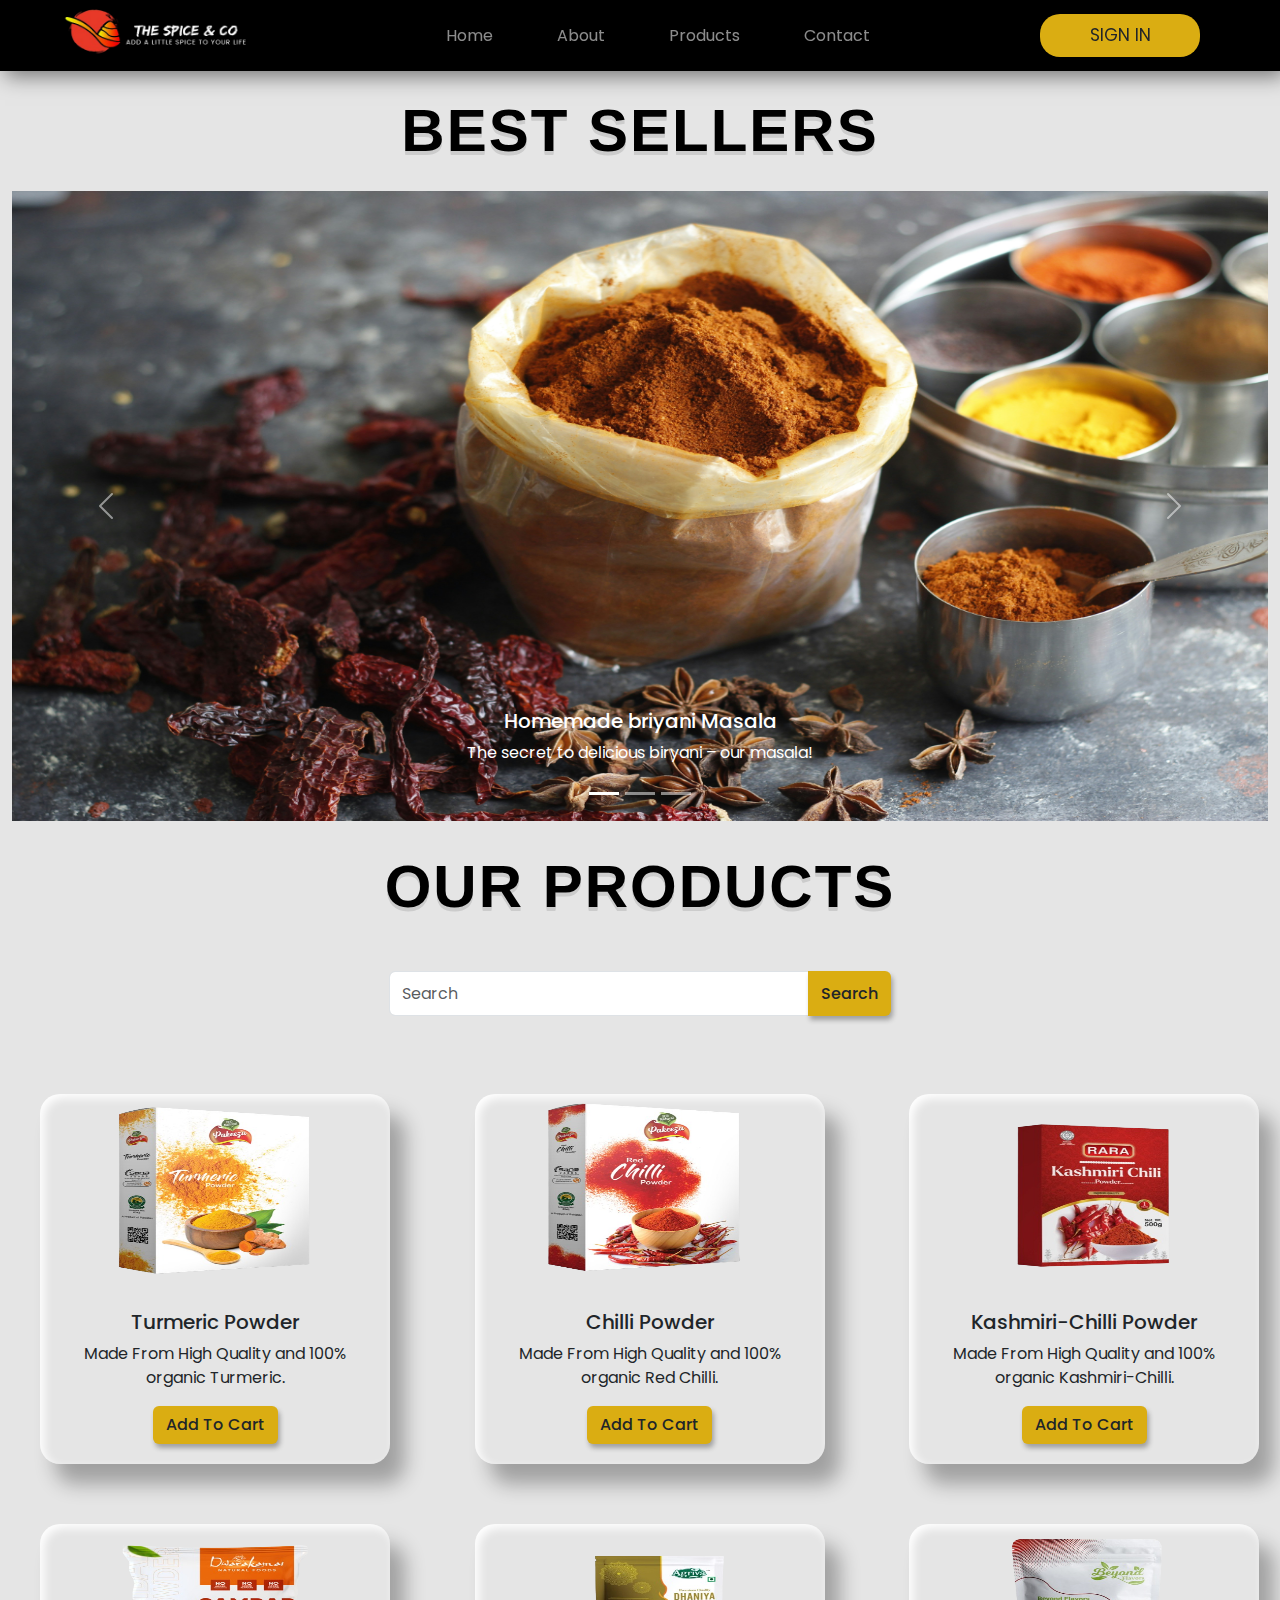
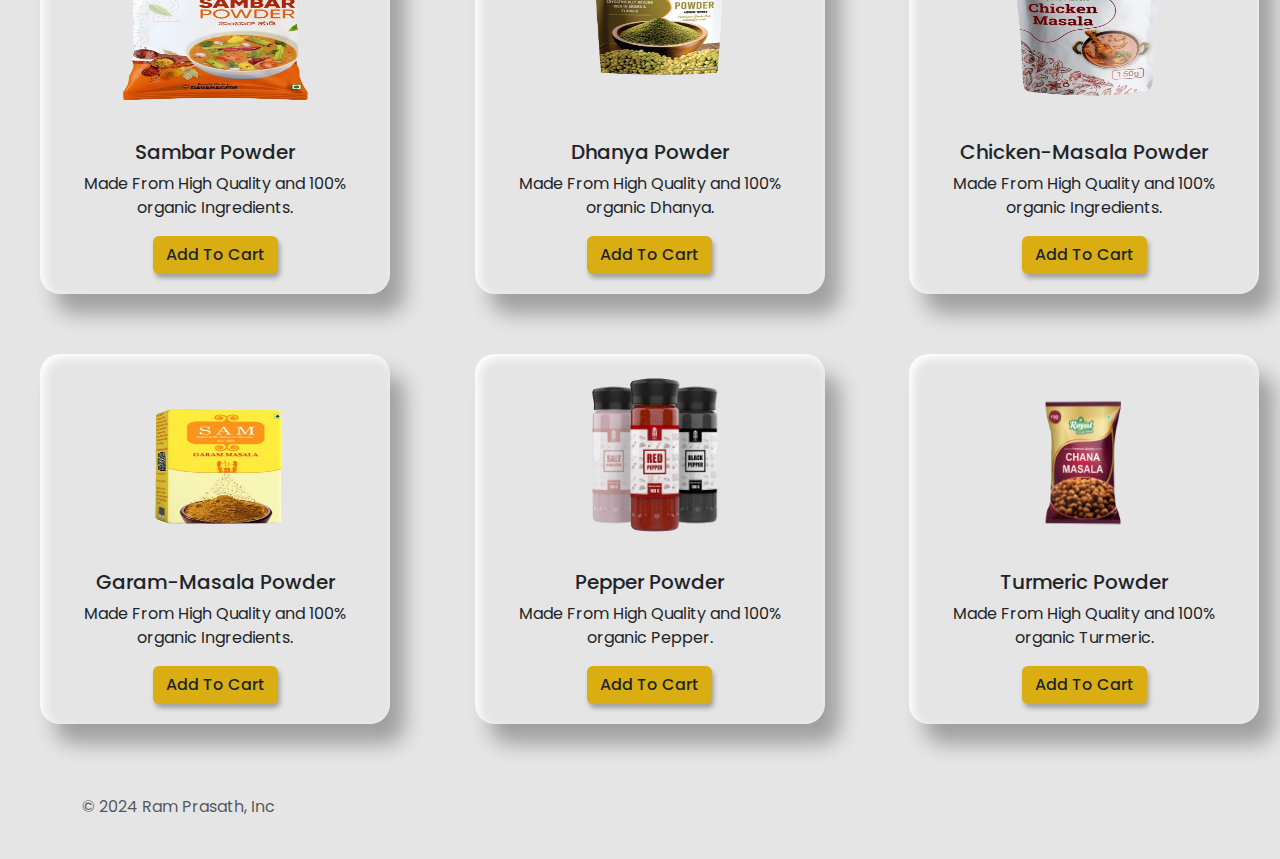
<file: product.html>
<!DOCTYPE html>
<html lang="en">
  <head>
    <meta charset="UTF-8" />
    <meta name="viewport" content="width=device-width, initial-scale=1.0" />
    <link
      href="https://cdn.jsdelivr.net/npm/bootstrap@5.3.2/dist/css/bootstrap.min.css"
      rel="stylesheet"
    />
    <!-- <link rel="stylesheet" href="css/index_style.css"> -->
    <link rel="stylesheet" href="css/product_style.css" />

    <title>The Spice & Co</title>
    <link rel="icon" href="images/logo1.PNG" />
  </head>
  <body>
    <!-- navbar starts -->

    <nav class="navbar navbar-expand-lg navbar-dark bg-dark" id="navbar">
      <div class="container-fluid my-0 p-0">
        <!-- <a class="navbar-brand" href="#">SPICES</a> -->
        <a href="index.html" class="navbar-brand">
          <img
            src="images/logo_nobg.png "
            alt="The spice & co"
            width="200"
            height="70"
          />
        </a>
        <button
          class="navbar-toggler"
          type="button"
          data-bs-toggle="collapse"
          data-bs-target="#navbarSupportedContent"
          aria-expanded="false"
        >
          <span class="navbar-toggler-icon"></span>
        </button>
        <div class="collapse navbar-collapse" id="navbarSupportedContent">
          <ul class="navbar-nav mx-auto">
            <li class="nav-item">
              <a class="nav-link px-4 mx-2" href="index.html">Home</a>
            </li>
            <li class="nav-item">
              <a class="nav-link px-4 mx-2" href="index.html">About</a>
            </li>

            <li class="nav-item">
              <a class="nav-link px-4 mx-2" href="#product">Products</a>
            </li>

            <li class="nav-item">
              <a class="nav-link px-4 mx-2" href="index.html">Contact</a>
            </li>
          </ul>
          <button type="button" class="btn p-2 my-lg-0 my-3" id="button">
            SIGN IN
          </button>
        </div>
      </div>
    </nav>

    <!-- navbar ends -->

    <!-- product starts -->

    <div id="pro_div">
      <h1 class="text my-4">BEST SELLERS</h1>
      <!-- carosuel starts -->
      <div class="container-fluid w-80">
        <div id="carouselExampleCaptions" class="carousel slide">
          <div class="carousel-indicators">
            <button
              type="button"
              data-bs-target="#carouselExampleCaptions"
              data-bs-slide-to="0"
              class="active"
              aria-current="true"
              aria-label="Slide 1"
            ></button>
            <button
              type="button"
              data-bs-target="#carouselExampleCaptions"
              data-bs-slide-to="1"
              aria-label="Slide 2"
            ></button>
            <button
              type="button"
              data-bs-target="#carouselExampleCaptions"
              data-bs-slide-to="2"
              aria-label="Slide 3"
            ></button>
          </div>
          <div class="carousel-inner">
            <div class="carousel-item active">
              <img src="images/masala.jpg" class="d-block w-100" alt="..." />
              <div class="carousel-caption d-none d-md-block">
                <h5>Homemade briyani Masala</h5>
                <p>The secret to delicious biryani – our masala!</p>
              </div>
            </div>
            <div class="carousel-item">
              <img src="images/chilli.jpg" class="d-block w-100" alt="..." />
              <div class="carousel-caption d-none d-md-block">
                <h5>Chilli Powder</h5>
                <p>Reliving the traditional way of making chilli powder.</p>
              </div>
            </div>
            <div class="carousel-item">
              <img src="images/turmeric.jpeg" class="d-block w-100" alt="..." />
              <div class="carousel-caption d-none d-md-block">
                <h5>Turmeric Powder</h5>
                <p>
                  Some representative placeholder content for the third slide.
                </p>
              </div>
            </div>
          </div>
          <button
            class="carousel-control-prev"
            type="button"
            data-bs-target="#carouselExampleCaptions"
            data-bs-slide="prev"
          >
            <span class="carousel-control-prev-icon" aria-hidden="true"></span>
            <span class="visually-hidden">Previous</span>
          </button>
          <button
            class="carousel-control-next"
            type="button"
            data-bs-target="#carouselExampleCaptions"
            data-bs-slide="next"
          >
            <span class="carousel-control-next-icon" aria-hidden="true"></span>
            <span class="visually-hidden">Next</span>
          </button>
        </div>
      </div>
      <!-- carousel ends -->
    </div>
    <!-- Product starts -->
    <section id="product">
      <div class="container-fluid">
        <h1 class="text-center">OUR PRODUCTS</h1>
        <div class="input-group mx-auto blo text-center my-5">
          <input type="text" class="form-control" placeholder="Search" />
          <button class="btn signin">Search</button>
        </div>
      </div>

      <div class="row">
        <div class="col-lg-4 col-md-4 col-12">
          <div class="card">
            <img
              src="images/turmeric_powder1_nobg.png"
              class="card-img-top"
              alt="turmeric powder"
            />
            <div class="card-body text-center">
              <h5 class="card-title">Turmeric Powder</h5>
              <p class="card-text">
                Made From High Quality and 100% organic Turmeric.
              </p>
              <a href="#" class="btn signin">Add To Cart</a>
            </div>
          </div>
        </div>
        <div class="col-lg-4 col-md-4 col-12">
          <div class="card">
            <img
              src="images/chilli_powder1_nobg.png"
              class="card-img-top"
              alt="turmeric powder"
            />
            <div class="card-body text-center">
              <h5 class="card-title">Chilli Powder</h5>
              <p class="card-text">
                Made From High Quality and 100% organic Red Chilli.
              </p>
              <a href="#" class="btn signin">Add To Cart</a>
            </div>
          </div>
        </div>
        <div class="col-lg-4 col-md-4 col-12">
          <div class="card">
            <img
              src="images/kashmiri_chilli_nobg.png"
              class="card-img-top"
              alt="turmeric powder"
            />
            <div class="card-body text-center">
              <h5 class="card-title">Kashmiri-Chilli Powder</h5>
              <p class="card-text">
                Made From High Quality and 100% organic Kashmiri-Chilli.
              </p>
              <a href="#" class="btn signin">Add To Cart</a>
            </div>
          </div>
        </div>
      </div>

      <div class="row">
        <div class="col-lg-4 col-md-4 col-12">
          <div class="card">
            <img
              src="images/sambar_powder_nobg.png"
              class="card-img-top"
              alt="turmeric powder"
            />
            <div class="card-body text-center">
              <h5 class="card-title">Sambar Powder</h5>
              <p class="card-text">
                Made From High Quality and 100% organic Ingredients.
              </p>
              <a href="#" class="btn signin">Add To Cart</a>
            </div>
          </div>
        </div>
        <div class="col-lg-4 col-md-4 col-12">
          <div class="card">
            <img
              src="images/dhanya_powder_nobg.png"
              class="card-img-top"
              alt="turmeric powder"
            />
            <div class="card-body text-center">
              <h5 class="card-title">Dhanya Powder</h5>
              <p class="card-text">
                Made From High Quality and 100% organic Dhanya.
              </p>
              <a href="#" class="btn signin">Add To Cart</a>
            </div>
          </div>
        </div>
        <div class="col-lg-4 col-md-4 col-12">
          <div class="card">
            <img
              src="images/cm_powder_nobg.png"
              class="card-img-top"
              alt="turmeric powder"
            />
            <div class="card-body text-center">
              <h5 class="card-title">Chicken-Masala Powder</h5>
              <p class="card-text">
                Made From High Quality and 100% organic Ingredients.
              </p>
              <a href="#" class="btn signin">Add To Cart</a>
            </div>
          </div>
        </div>
      </div>

      <div class="row">
        <div class="col-lg-4 col-md-4 col-12">
          <div class="card">
            <img
              src="images/gram_masala_nobg.png"
              class="card-img-top"
              alt="turmeric powder"
            />
            <div class="card-body text-center">
              <h5 class="card-title">Garam-Masala Powder</h5>
              <p class="card-text">
                Made From High Quality and 100% organic Ingredients.
              </p>
              <a href="#" class="btn signin">Add To Cart</a>
            </div>
          </div>
        </div>
        <div class="col-lg-4 col-md-4 col-12">
          <div class="card">
            <img
              src="images/pepper_powder_nobg.png"
              class="card-img-top"
              alt="turmeric powder"
            />
            <div class="card-body text-center">
              <h5 class="card-title">Pepper Powder</h5>
              <p class="card-text">
                Made From High Quality and 100% organic Pepper.
              </p>
              <a href="#" class="btn signin">Add To Cart</a>
            </div>
          </div>
        </div>
        <div class="col-lg-4 col-md-4 col-12">
          <div class="card">
            <img
              src="images/channa_masala_nobg.png"
              class="card-img-top"
              alt="turmeric powder"
            />
            <div class="card-body text-center">
              <h5 class="card-title">Turmeric Powder</h5>
              <p class="card-text">
                Made From High Quality and 100% organic Turmeric.
              </p>
              <a href="#" class="btn signin">Add To Cart</a>
            </div>
          </div>
        </div>
      </div>
    </section>

    <!-- Product ends -->

    <!-- footer starts -->
    <div class="container">
      <footer
        class="d-flex flex-wrap justify-content-between align-items-center py-3 my-4 border-top"
      >
        <p class="col-md-4 mb-0 text-body-secondary">© 2024 Ram Prasath, Inc</p>
      </footer>
    </div>
    <!-- footer ends -->

    <!-- script starts -->
    <script src="https://cdn.jsdelivr.net/npm/bootstrap@5.3.2/dist/js/bootstrap.bundle.min.js"></script>
    <!-- script ends -->
  </body>
</html>
</file>
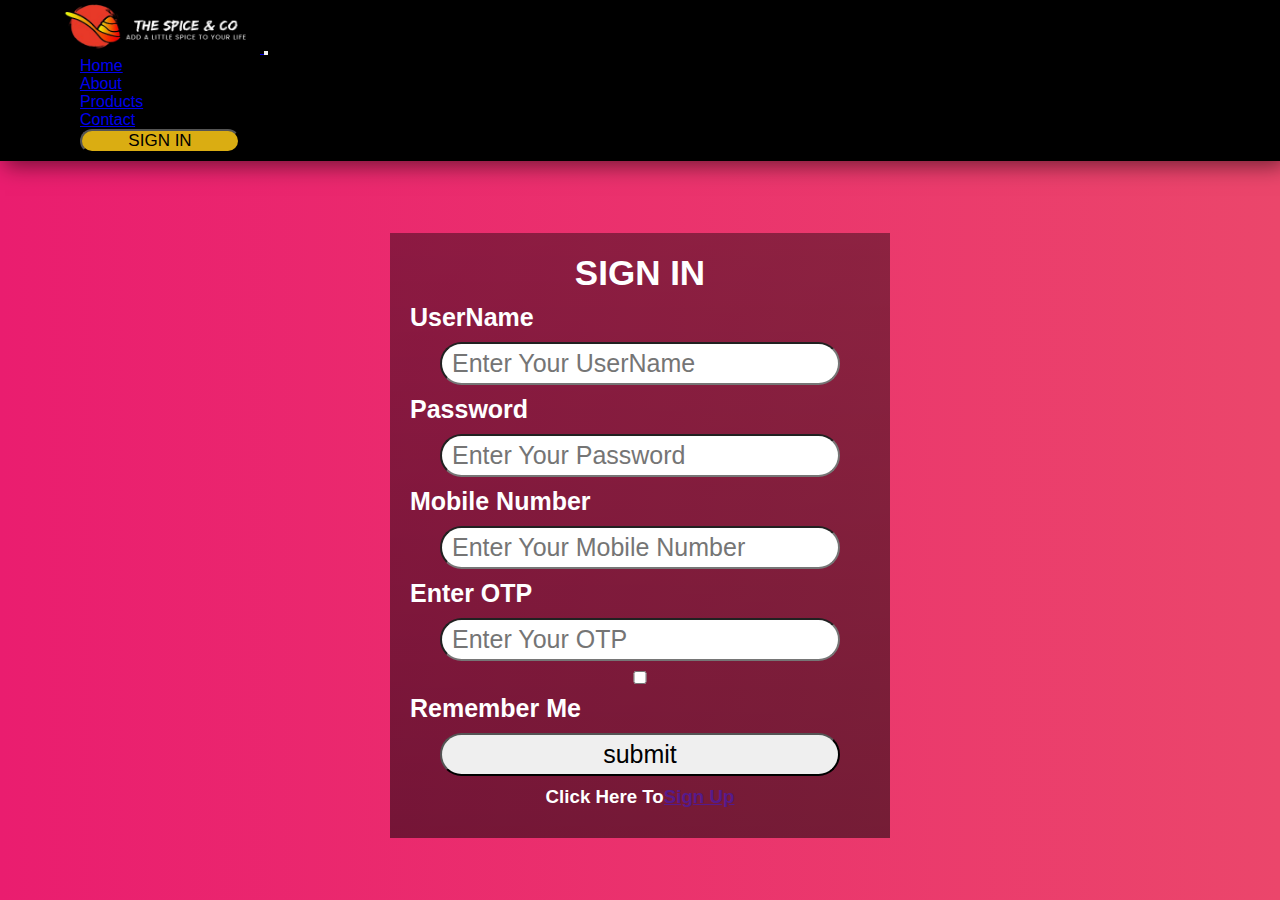
<file: Signin.html>
<!DOCTYPE html>
<html lang="en">
  <head>
    <meta charset="UTF-8" />
    <meta name="viewport" content="width=device-width, initial-scale=1.0" />
    <title>The Spice & Co</title>
    <link rel="icon" href="images/logo1.PNG" />
    <link
      href="https://cdn.jsdelivr.net/npm/bootstrap@5.3.2/dist/css/bootstrap.min.css"
      rel="stylesheet"
      integrity="sha384-T3c6CoIi6uLrA9TneNEoa7RxnatzjcDSCmG1MXxSR1GAsXEV/Dwwykc2MPK8M2HN"
      crossorigin="anonymous"
    />
    <!-- <link rel="stylesheet" href="css/index_style.css" /> -->
    <link rel="stylesheet" href="css/Signin_style.css" />
  </head>
  <body>
    <!-- navbar starts -->

    <nav class="navbar navbar-expand-lg navbar-dark bg-dark" id="navbar">
      <div class="container-fluid my-0 p-0">
        <!-- <a class="navbar-brand" href="#">SPICES</a> -->
        <a href="index.html" class="navbar-brand">
          <img
            src="images/logo_nobg.png "
            alt="The spice & co"
            width="200"
            height="70"
          />
        </a>
        <button
          class="navbar-toggler"
          type="button"
          data-bs-toggle="collapse"
          data-bs-target="#navbarSupportedContent"
          aria-expanded="false"
        >
          <span class="navbar-toggler-icon"></span>
        </button>
        <div class="collapse navbar-collapse" id="navbarSupportedContent">
          <ul class="navbar-nav mx-auto">
            <li class="nav-item">
              <a class="nav-link px-4 mx-2" href="#home">Home</a>
            </li>
            <li class="nav-item">
              <a class="nav-link px-4 mx-2" href="#about">About</a>
            </li>

            <li class="nav-item">
              <a class="nav-link px-4 mx-2" href="product.html">Products</a>
            </li>

            <li class="nav-item">
              <a class="nav-link px-4 mx-2" href="#contact">Contact</a>
            </li>
          </ul>
          <button type="button" class="btn p-2 my-lg-0 my-3" id="button">
            SIGN IN
          </button>
        </div>
      </div>
    </nav>

    <!-- navbar ends -->
    <section>

    <div id ="sign">
      <h2>SIGN IN</h2>
      <form action="" method="post">
        <label for="un">UserName</label>
        <input type="text" placeholder="Enter Your UserName" required />
        <label for="password">Password</label>
        <input
          type="password"
          placeholder="Enter Your Password"
          required
          minlength="8"
          name="pw"
        />
        <label for="mn">Mobile Number</label>
        <input
          type="number"
          placeholder="Enter Your Mobile Number"
          required
          minlength="10"
          name="mn"
          maxlength="10"
        />
        <label for="otp">Enter OTP</label>
        <input
          type="number"
          placeholder="Enter Your OTP"
          required
          minlength="6"
          maxlength="6"
        />
        <input type="checkbox" name="remember" id="" value="Yes" />
        <label for="remember">Remember Me</label>
        <input type="submit" value="submit">
      </form>
      <h3>Click Here To<a href="">Sign Up</a></h3>
    </div>
  </body>
</html>
</section>
</file>
<file: css/index_style.css>
@import url('https://fonts.googleapis.com/css2?family=Poppins&display=swap');



*{
    margin: 0;
    padding: 0;
    box-sizing: border-box;
    font-family: 'Poppins', sans-serif;

}

                            /* ***** navbar Starts *******/

                            #navbar{
                                position: sticky;
                                top:0;
                                left: 0;
                                z-index: 100;
                                padding: .5rem 5rem;
                                box-shadow: 5px 5px 20px rgba(0,0,0,.5);
                                background: black !important;
                            }
                            #navbar img{
                                margin-left: -20px !important;
                                margin-bottom: -10px;
                                margin-top: -15px;
                            }
                            
                            
                            
                            #navbarSupportedContent a:hover{
                                color: rgb(255, 2, 2) !important;
                                border-bottom: 2px solid yellow;
                                
                            }
                            #navbarSupportedContent button{
                            
                                background-color: #daad12;
                                width: 10rem;
                                padding: -10px 0px !important;
                            
                                border-radius: 20px;
                                font-size: 17px;
                                font-weight: 400;
                            }
                            
                            /****** navabar ends *******/


section{
    width: 100;
    min-height: 100vh;
    display: flex;
    justify-content: center;
    align-items: center;
}

                    /****** Home Starts *******/


#home{
    background:linear-gradient(rgba(0,0,0,.4),rgba(0,0,0,.5)), url("/images/bg1.jfif");
    background-size: cover;
    background-position: center;
    flex-direction: column;
}
#home h1{

    font-size: 100px;
    color: white;
    letter-spacing: 3px;
    font-family: Verdana, Geneva, Tahoma, sans-serif;
    text-shadow: 0px 1px 0px #ccc,
                 0px 2px 0px #ccc,
                 0px 3px 0px #ccc,
                 0px 4px 0px #ccc;
}
#home p{
    font-size: 20px;
    color:white;
}
#home .input-group{
    width: 40%;
    height: 45px;
}
#home .signin{
    background-color: #daad12 ;
    font-size: 16px;
    font-weight: 500;
    box-shadow: 2px 4px 5px rgba(0,0,0,.3 );
}

                    /****** Home Ends *******/

                    /****** About Starts *******/
#about{
    background:linear-gradient(to right,#ea1d6f,#eb466b 100%);
}
#about h1{
    font-size: 50px;
    font-weight: 800;
    color: white;
}                
#about p{
    color: white;
}    

/* ***** contactus starts *********** */
#contact{
    background:linear-gradient(to right,#ea1d6f,#eb466b 100%);
}
#contact .signin{
    background-color: #daad12 ;
    font-size: 16px;
    font-weight: 500;
    box-shadow: 2px 4px 5px rgba(0,0,0,.3 );
}

#contact img{
    height: 100%;
}
.box{
    width: 80% !important;
    margin-top: 10px;

}
form{
display: flex;
flex-direction: column;

}
form input
{
    margin:10px 0px;
}

form textarea
{
    margin:10px 0px;
}
body{
    background:linear-gradient(to right,#ea1d6f,#eb466b 100%);
}
#logo{
 /* margin: auto !important; */
    margin-top: 50px;
    align-items: center  !important;
    justify-content: center !important;
    width: 70%;
    height: 200px !important;
    margin-left:16%  !important;
    border-radius: 25px;
    
}
</file>
<file: css/product_style.css>
@import url('https://fonts.googleapis.com/css2?family=Poppins&display=swap');



*{
    margin: 0;
    padding: 0;
    box-sizing: border-box;
    font-family: 'Poppins', sans-serif;

}
body{
    /* background:linear-gradient(to right,#fec89a,#e76f51 100%); */
    background:  #e5e5e5;
}

                            /* ***** navbar Starts *******/

#navbar{
    position: sticky;
    top:0;
    left: 0;
    z-index: 100;
    padding: .5rem 5rem;
    box-shadow: 5px 5px 20px rgba(0,0,0,.5);
    background: black !important;
}
#navbar img{
    margin-left: -20px !important;
    margin-bottom: -10px;
    margin-top: -15px;
}



#navbarSupportedContent a:hover{
    color: rgb(255, 2, 2) !important;
    border-bottom: 2px solid yellow;
    
}
#navbarSupportedContent button{

    background-color: #daad12;
    width: 10rem;
    padding: -10px 0px !important;

    border-radius: 20px;
    font-size: 17px;
    font-weight: 400;
}

/****** navabar ends *******/
section{
    width: 100;
    min-height: 100vh;
    display: flex;
    justify-content: center;
    align-items: center;
}

#pro_div{
    display: flex;
    justify-content: center;
    align-items: center;
    flex-direction: column;
}

#products h1{

    font-size: 60px;
    color: white;
    letter-spacing: 3px;
    font-family: Verdana, Geneva, Tahoma, sans-serif;
    text-shadow: 0px 1px 0px #ccc,
                 0px 2px 0px #ccc,
                 0px 3px 0px #ccc,
                 0px 4px 0px #ccc;
}

#product .input-group{
    width: 40% !important;
    height: 45px;
}
#pro_div .signin{
    background-color: #daad12 ;
    font-size: 16px;
    font-weight: 500;
    box-shadow: 2px 4px 5px rgba(0,0,0,.3 );
}
#prodiv .carouselExampleCaptions{

    border-radius: 20px !important;
}
.carousel-item img{

    height: 70vh !important;
    
}
#prodiv .carousel-inner{

    width: 70% !important;
}

.text{
    font-size: 60px;
    font-weight: 600;
    color: black;
    letter-spacing: 2px;
    font-family: Verdana, Geneva, Tahoma, sans-serif;
    text-shadow: 0px 1px 0px #ccc,
                 0px 2px 0px #ccc,
                 0px 3px 0px #ccc,
                 0px 4px 0px #ccc;
}

/********* our products **********/
#product{
    flex-direction: column;
}
#product .input-group{
    width: 40%;
    height: 45px;
}
#product .signin{
    background-color: #daad12 ;
    font-size: 16px;
    font-weight: 500;
    box-shadow: 2px 4px 5px rgba(0,0,0,.3 );
}
#product h1{

    font-size: 60px;
    font-weight: 600;
    color: black;
    letter-spacing: 2px;
    font-family: Verdana, Geneva, Tahoma, sans-serif;
    text-shadow: 0px 1px 0px #ccc,
                 0px 2px 0px #ccc,
                 0px 3px 0px #ccc,
                 0px 4px 0px #ccc;
                 margin-top: 30px !important;
}
.row{
    flex-direction: row !important;
}
/* ***** product card ****** */

#product img{
    width: 250px;
    height: 200px;
 
    
    
}
.card{
    width: 350px;
    height: 370px;
    background: #e5e5e5;
    border: none;
    box-shadow: 15px 20px 20px rgba(0,0,0,.3 ), inset 4px 4px 10px white;
    border-radius: 20px;
    overflow: hidden;
    justify-content: center;
    align-items: center;
    margin: 30px 40px;
    transition: .2s;
}
.card:hover{
    box-shadow:inset 5px 5px 10px rgba(0,0,0,.3 ),  -4px -4px 10px white;
    transition: .2s;
}
</file>
<file: css/Signin_style.css>
*{
    margin: 0;
    padding: 0;
    box-sizing: border-box;
    font-family: 'Poppins', sans-serif;

}

                           /* ***** navbar Starts *******/

                           #navbar{
                            position: sticky;
                            top:0;
                            left: 0;
                            z-index: 100;
                            padding: .5rem 5rem;
                            box-shadow: 5px 5px 20px rgba(0,0,0,.5);
                            background: black !important;
                        }
                        #navbar img{
                            margin-left: -20px !important;
                            margin-bottom: -10px;
                            margin-top: -15px;
                        }
                        
                        
                        
                        #navbarSupportedContent a:hover{
                            color: rgb(255, 2, 2) !important;
                            border-bottom: 2px solid yellow;
                            font-size: 20px;
                            
                        }
                        #navbarSupportedContent button{
                        
                            background-color: #daad12;
                            width: 10rem;
                            padding: -10px 0px !important;
                        
                            border-radius: 20px;
                            font-size: 17px;
                            font-weight: 400;
                        }
                        
                        /****** navabar ends *******/

body{
    background:linear-gradient(to right,#ea1d6f,#eb466b 100%);
}    
label, input{
    display: block;
    font-size: 25px;
    margin: 10px 0px;

   
}    
#sign{
    margin: auto;
    margin-top: 8vh;
   
    width: 500px;
    background: linear-gradient(rgba(0,0,0,.4),rgba(0,0,0,.5));
    padding-top: 20px;
    padding-bottom: 30px;
   
   
}
h2,h3{
    text-align: center;
    color: white;
}
label{
    padding-left: 20px;
    font-weight: 550;
    color: white;
}
#sign input{
    align-items: center;
    width: 400px;
    padding: 5px 10px;
    margin-left: 50px;
    border-radius: 50px;
    
}
h2{
    font-weight: 600;
    font-size: 35px;
}
</file>
